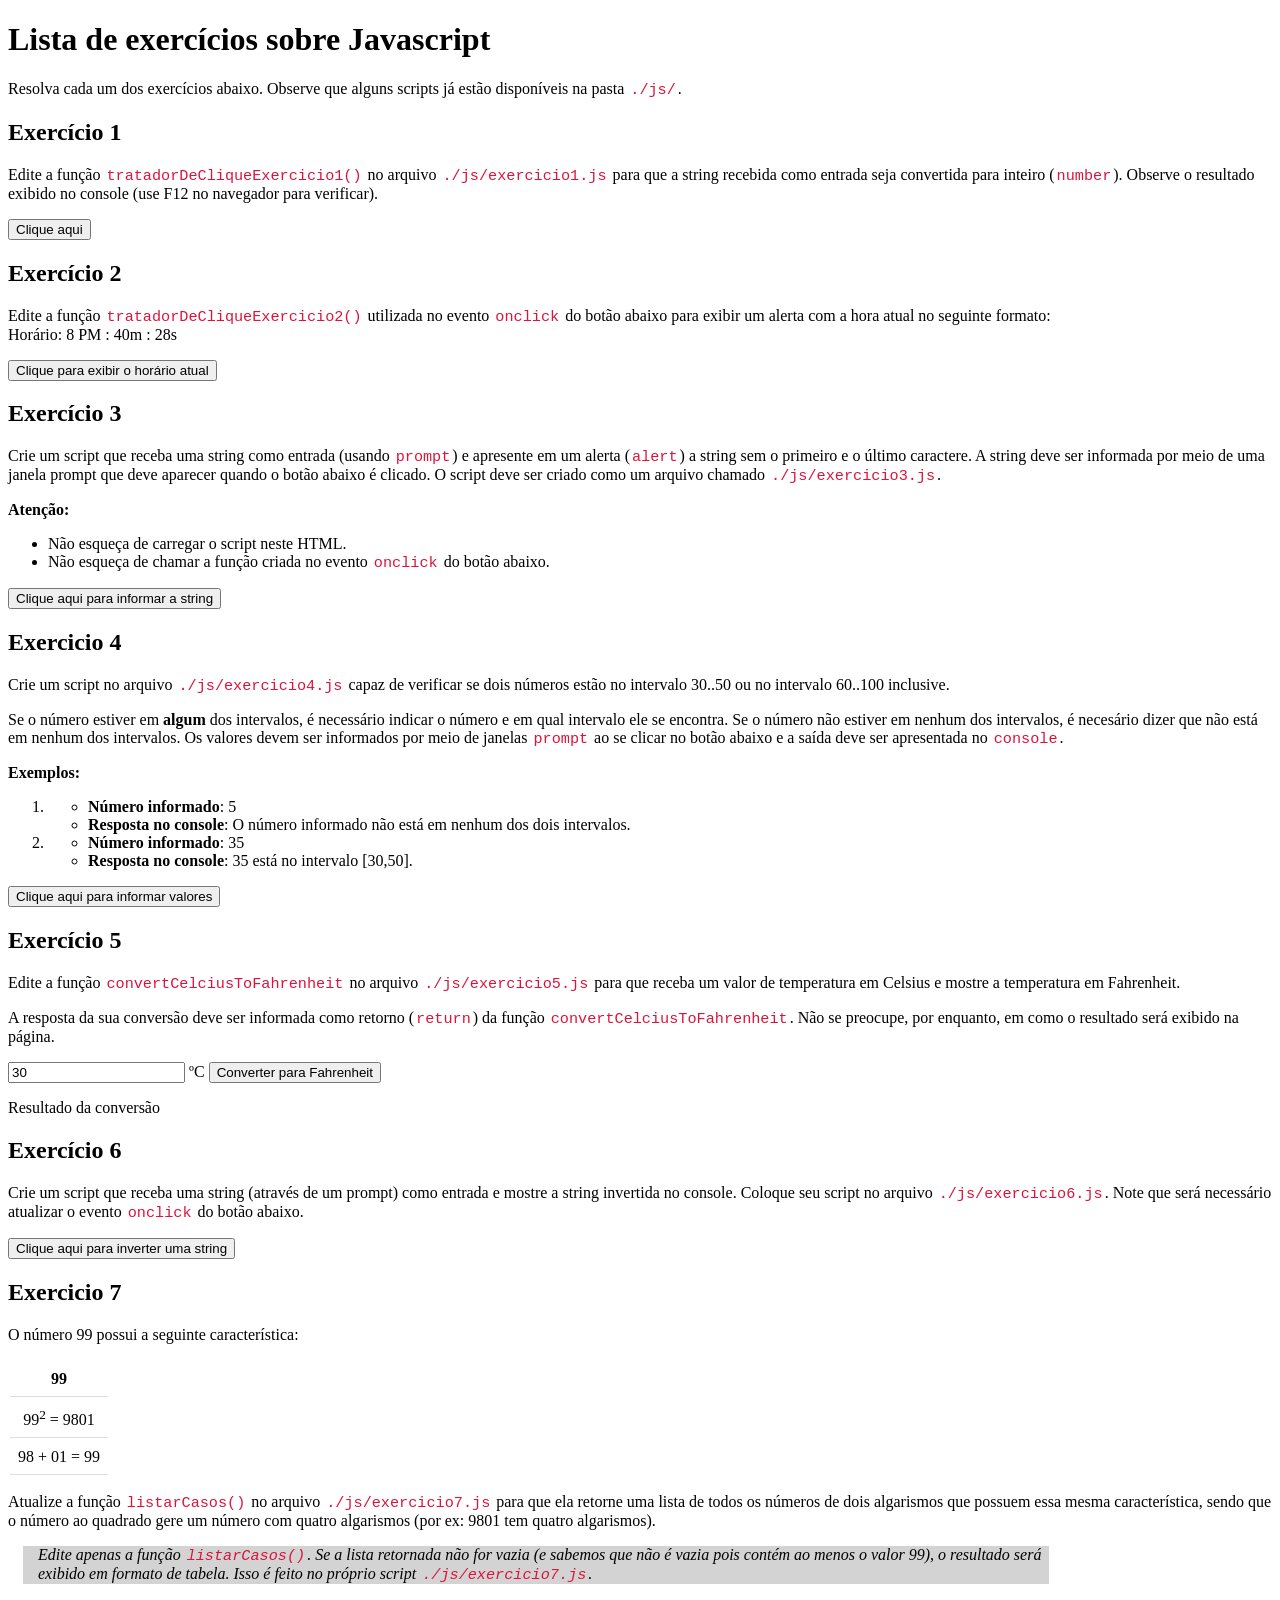
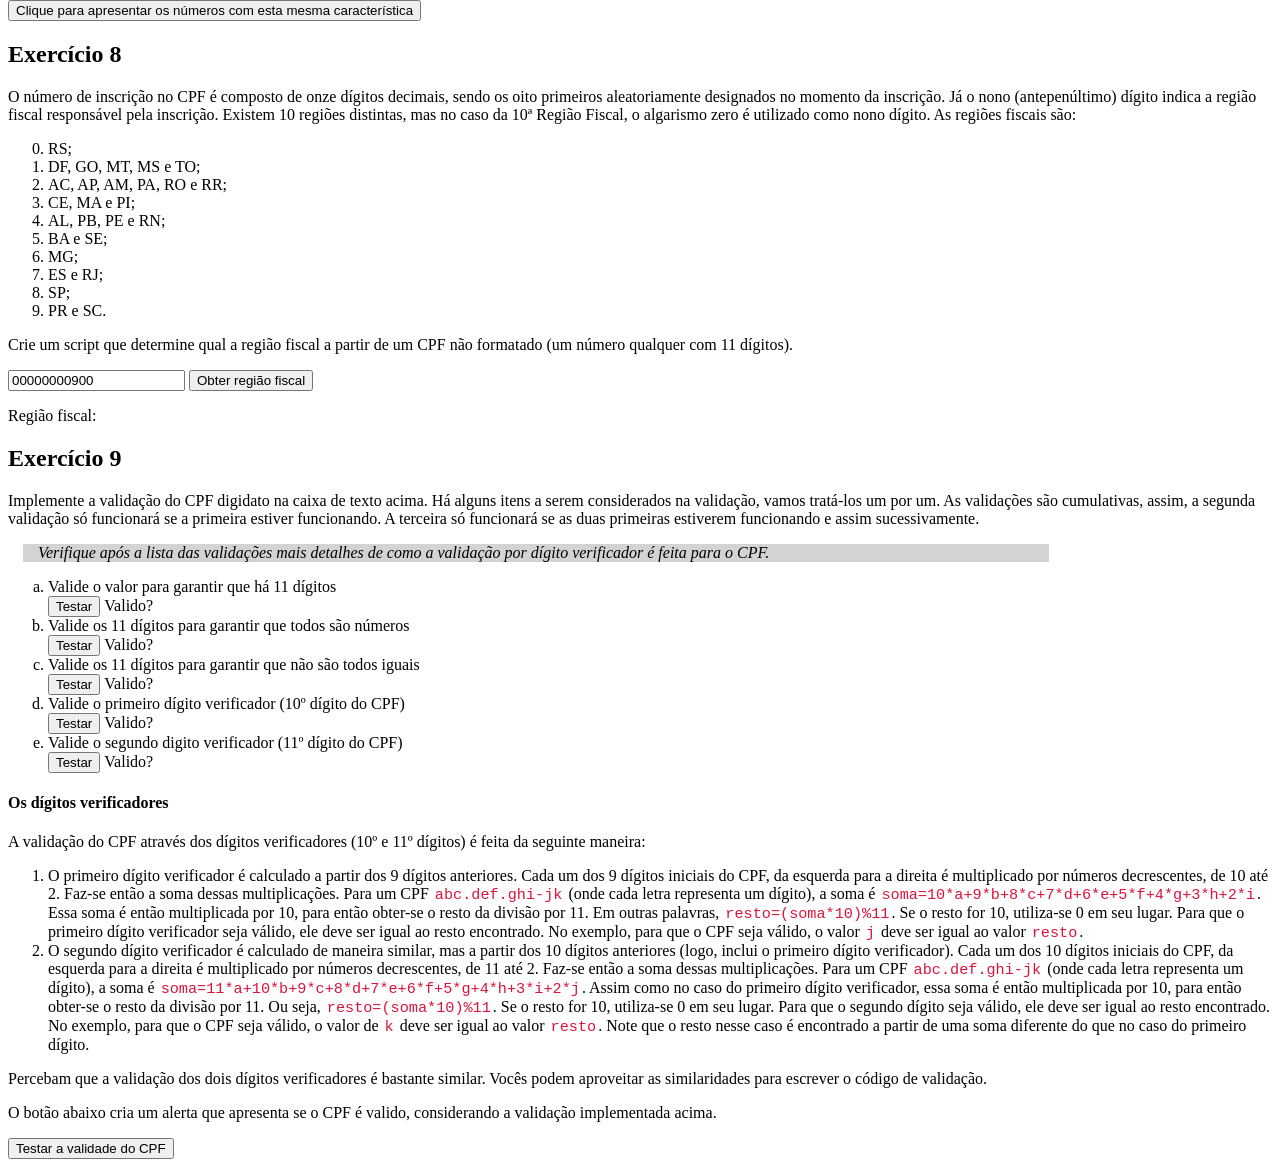
<file: index.html>
<!DOCTYPE html>
<html lang="pt-br">
<head>
    <meta charset="UTF-8">
    <meta http-equiv="X-UA-Compatible" content="IE=edge">
    <meta name="viewport" content="width=device-width, initial-scale=1.0">
    <title>Exercícios JavaScript Parte 1</title>
    <link rel="stylesheet" type="text/css" href="css/styles.css">

    <script src="./js/exercicio1.js"></script>
    <script src="./js/exercicio2.js"></script>
    <script src="./js/exercicio3.js"></script>

    <script src="./js/exercicio4.js"></script>
    <script src="./js/exercicio5.js"></script>
    <script src="./js/exercicio6.js"></script>
    <script src="./js/exercicio7.js" defer></script>
    <script src="./js/exercicio8.js" defer></script>
    <script src="./js/exercicio9.js"></script>
</head>
<body>

    <h1>Lista de exercícios sobre Javascript</h1>

    <p>
        Resolva cada um dos exercícios abaixo. Observe que alguns scripts já estão disponíveis na pasta <code>./js/</code>.
    </p>

    <h2>Exercício 1</h2>
    <p>
        Edite a função <code>tratadorDeCliqueExercicio1()</code> no arquivo <code>./js/exercicio1.js</code> para que a string recebida como entrada seja convertida para inteiro (<code>number</code>). Observe o resultado exibido no console (use F12 no navegador para verificar).
    </p>
    <p>
        <input type="button" onclick="tratadorDeCliqueExercicio1()" 
        value="Clique aqui">
    </p>

    <h2>Exercício 2</h2>

    <p>
        Edite a função <code>tratadorDeCliqueExercicio2()</code> utilizada no evento <code>onclick</code> do botão abaixo para exibir um alerta com a hora atual no seguinte formato: <br>
        Horário: 8 PM : 40m : 28s
    </p>
    <p>
        <input type="button" onclick="tratadorDeCliqueExercicio2()" 
        value="Clique para exibir o horário atual">
    </p>

    <h2>Exercício 3</h2>
    <p>
       Crie um script que receba uma string como entrada (usando <code>prompt</code>) e apresente em um alerta (<code>alert</code>) a string sem o primeiro e o último caractere. A string deve ser informada por meio de uma janela prompt que deve aparecer quando o botão abaixo é clicado. O script deve ser criado como um arquivo chamado <code>./js/exercicio3.js</code>. 
    </p>
    <p>
        <strong>Atenção:</strong> 
        <ul>
            <li>Não esqueça de carregar o script neste HTML.</li>
            <li>Não esqueça de chamar a função criada no evento <code>onclick</code> do botão abaixo.</li>
        </ul>
        
    </p>
    <p>
        <input type="button" value="Clique aqui para informar a string" onclick="tratadorDeCliqueExercicio3()">
    </p>

    <h2>Exercicio 4</h2>
    

    <p>
        Crie um script no arquivo <code>./js/exercicio4.js</code> capaz de verificar se dois números estão no intervalo 30..50 ou no intervalo 60..100 inclusive. 
    </p>
    <p>
        Se o número estiver em <strong>algum</strong> dos intervalos, é necessário indicar o número e em qual intervalo ele se encontra. 
        Se o número não estiver em nenhum dos intervalos, é necesário dizer que não está em nenhum dos intervalos. 
        Os valores devem ser informados por meio de janelas <code>prompt</code> ao se clicar no botão abaixo e a saída deve ser apresentada no <code>console</code>.
    </p>
    <p> 
        <strong>Exemplos:</strong>
        <ol>
            <li>
                <ul>
                    <li><b>Número informado</b>: 5</li>
                    <li><b>Resposta no console</b>: O número informado não está em nenhum dos dois intervalos.</li>
                </ul>
            </li>
            <li>
                <ul>
                    <li><b>Número informado</b>: 35</li>
                    <li><b>Resposta no console</b>: 35 está no intervalo [30,50].</li>
                </ul>
            </li>
        </ol>
    </p>
    <p>
        <input type="button" value="Clique aqui para informar valores" onclick="tratadorDeCliqueExercicio4()">
    </p>

    <h2>Exercício 5</h2>
    <p>
        Edite a função <code>convertCelciusToFahrenheit</code> no arquivo <code>./js/exercicio5.js</code> para que receba um valor de temperatura em Celsius e mostre a
        temperatura em Fahrenheit.
    </p>
    <p>A resposta da sua conversão deve ser informada como retorno (<code>return</code>) da função <code>convertCelciusToFahrenheit</code>. Não se preocupe, por enquanto, em como o resultado será exibido na página.</p>
    <input type="text" value="30" id="celciusText"> ºC
    <input type="button" value="Converter para Fahrenheit" id="converter" onClick="conversaoCtoF()"> 
    <p id="resultFahrenheit"> Resultado da conversão </p>

    
    
    <h2>Exercício 6</h2>

    <p>
        Crie um script que receba uma string (através de um prompt) como entrada e mostre a string invertida no console. Coloque seu script no arquivo <code>./js/exercicio6.js</code>. Note que será necessário atualizar o evento <code>onclick</code> do botão abaixo.
    </p>
    <p>
        <input type="button" value="Clique aqui para inverter uma string" onclick="tratadorDeCliqueExercicio6()">
    </p>
    
    <h2>Exercicio 7</h2>

    <p>
        O número 99 possui a seguinte característica:
    </p>

    <table>
        <tr><th>99</th></tr>
        <tr><td>99<sup>2</sup> = 9801</td></tr>
        <tr><td>98 + 01 = 99</td></tr>
    </table>



<p>
    Atualize a função <code>listarCasos()</code> no arquivo <code>./js/exercicio7.js</code> para que ela retorne uma lista 
    de todos os números de dois algarismos que possuem essa mesma característica, sendo que o número ao quadrado gere um número com quatro algarismos (por ex: 9801 tem quatro algarismos). 
    <aside>
        Edite apenas a função <code>listarCasos()</code>. Se a lista retornada não for vazia (e sabemos que não é vazia pois contém ao menos o valor 99), o resultado será exibido em formato de tabela. Isso é feito no próprio script <code>./js/exercicio7.js</code>.
    </aside>
</p>
<p>
    <input type="button" onclick="tratadorDeCliqueExercicio7()" 
    value="Clique para apresentar os números com esta mesma característica">
</p>

<div id="areaParaResultados"></div>

<h2>Exercício 8</h2>


<p>
    O número de inscrição no CPF é composto de onze dígitos decimais, sendo os oito
    primeiros aleatoriamente designados no momento da inscrição. Já o nono
    (antepenúltimo) dígito indica a região fiscal responsável pela inscrição. Existem 10
    regiões distintas, mas no caso da 10ª Região Fiscal, o algarismo zero é utilizado como
    nono dígito. As regiões fiscais são:
</p>
<ol>
    <li value="0">RS;</li>
    <li>DF, GO, MT, MS e TO;</li>
    <li>AC, AP, AM, PA, RO e RR;</li>
    <li>CE, MA e PI;</li>
    <li>AL, PB, PE e RN;</li>
    <li>BA e SE;</li>
    <li>MG;</li>
    <li>ES e RJ;</li>
    <li>SP;</li>
    <li>PR e SC.</li>
</ol>

<p>Crie um script que determine qual a região fiscal a partir de um CPF não formatado (um número qualquer com 11 dígitos).</p>
<input type="text" value="00000000900" id="textCPF">
<input type="button" value="Obter região fiscal" onClick="tratadorDeCliqueExercicio8()"> 
<p id="regiaoFiscal"> Região fiscal: </p>

<h2>Exercício 9</h2>

<p>
    Implemente a validação do CPF digidato na caixa de texto acima. Há alguns itens a serem considerados na validação, vamos tratá-los um por um. As validações são cumulativas, assim, a segunda validação só funcionará se a primeira estiver funcionando. A terceira só funcionará se as duas primeiras estiverem funcionando e assim sucessivamente. 
</p>
    

<aside>
    Verifique após a lista das validações mais detalhes de como a validação por dígito verificador é feita para o CPF.
</aside>

<ol type="a">
    <li>Valide o valor para garantir que há 11 dígitos <br> 
        <input type="button" value="Testar" name="onzeDigitos" onclick="tratadorDeCliqueExercicio9(this.name)">
        <div id="onzeDigitos" class="divValidadeNaoTestada">Valido?</div>
    </li>
    <li>Valide os 11 dígitos para garantir que todos são números <br> 
        <input type="button" value="Testar" name="onzeSaoNumeros" onclick="tratadorDeCliqueExercicio9(this.name)">
        <div id="onzeSaoNumeros" class="divValidadeNaoTestada">Valido?</div>
    </li>
    <li>Valide os 11 dígitos para garantir que não são todos iguais <br> 
        <input type="button" value="Testar" name="naoSaoTodosIguais" onclick="tratadorDeCliqueExercicio9(this.name)">
        <div id="naoSaoTodosIguais" class="divValidadeNaoTestada">Valido?</div>
    </li>
    <li>Valide o primeiro dígito verificador (10º dígito do CPF) <br> 
        <input type="button" value="Testar" name="verificador10" onclick="tratadorDeCliqueExercicio9(this.name)">
        <div id="verificador10" class="divValidadeNaoTestada">Valido?</div>
    </li>
    <li>Valide o segundo digito verificador (11º dígito do CPF) <br> 
        <input type="button" value="Testar" name="verificador11" onclick="tratadorDeCliqueExercicio9(this.name)">
        <div id="verificador11" class="divValidadeNaoTestada">Valido?</div>
    </li>
</ol>

<h4>Os dígitos verificadores</h4>

<p>A validação do CPF através dos dígitos verificadores (10º e 11º dígitos) é feita da seguinte maneira:</p>

<ol>
    <li>O primeiro dígito verificador é calculado a partir dos 9 dígitos anteriores. 
        Cada um dos 9 dígitos iniciais do CPF, da esquerda para a direita é multiplicado por números
        decrescentes, de 10 até 2. 
        Faz-se então a soma dessas multiplicações. 
        Para um CPF <code>abc.def.ghi-jk</code> (onde cada letra representa um dígito), a soma é <code>soma=10*a+9*b+8*c+7*d+6*e+5*f+4*g+3*h+2*i</code>. Essa soma é então multiplicada por 10, para então obter-se o resto da divisão por 11. 
        Em outras palavras, <code>resto=(soma*10)%11</code>. 
        Se o resto for 10, utiliza-se 0 em seu lugar. 
        Para que o primeiro dígito verificador seja válido, ele deve ser igual ao resto encontrado. 
        No exemplo, para que o CPF seja válido, o valor <code>j</code> deve ser igual ao valor <code>resto</code>.</li>
    <li>O segundo dígito verificador é calculado de maneira similar, mas a partir dos 10 dígitos anteriores (logo, inclui o primeiro dígito verificador). 
        Cada um dos 10 dígitos iniciais do CPF, da esquerda para a direita é multiplicado por números
        decrescentes, de 11 até 2. 
        Faz-se então a soma dessas multiplicações. 
        Para um CPF <code>abc.def.ghi-jk</code> (onde cada letra representa um dígito), a soma é <code>soma=11*a+10*b+9*c+8*d+7*e+6*f+5*g+4*h+3*i+2*j</code>. 
        Assim como no caso do primeiro dígito verificador, essa soma é então multiplicada por 10, para então obter-se o resto da divisão por 11. 
        Ou seja, <code>resto=(soma*10)%11</code>. 
        Se o resto for 10, utiliza-se 0 em seu lugar. 
        Para que o segundo dígito seja válido, ele deve ser igual ao resto encontrado. 
        No exemplo, para que o CPF seja válido, o valor de <code>k</code> deve ser igual ao valor <code>resto</code>. 
        Note que o resto nesse caso é encontrado a partir de uma soma diferente do que no caso do primeiro dígito.</li>
</ol>

<p>Percebam que a validação dos dois dígitos verificadores é bastante similar. Vocês podem aproveitar as similaridades para escrever o código de validação.</p>

<p>O botão abaixo cria um alerta que apresenta se o CPF é valido, considerando a validação implementada acima.</p>
<p>
    <input type="button" value="Testar a validade do CPF" name="validade" onclick="tratadorDeCliqueExercicio9(this.name)">
</p>

</body>
</html>
</file>
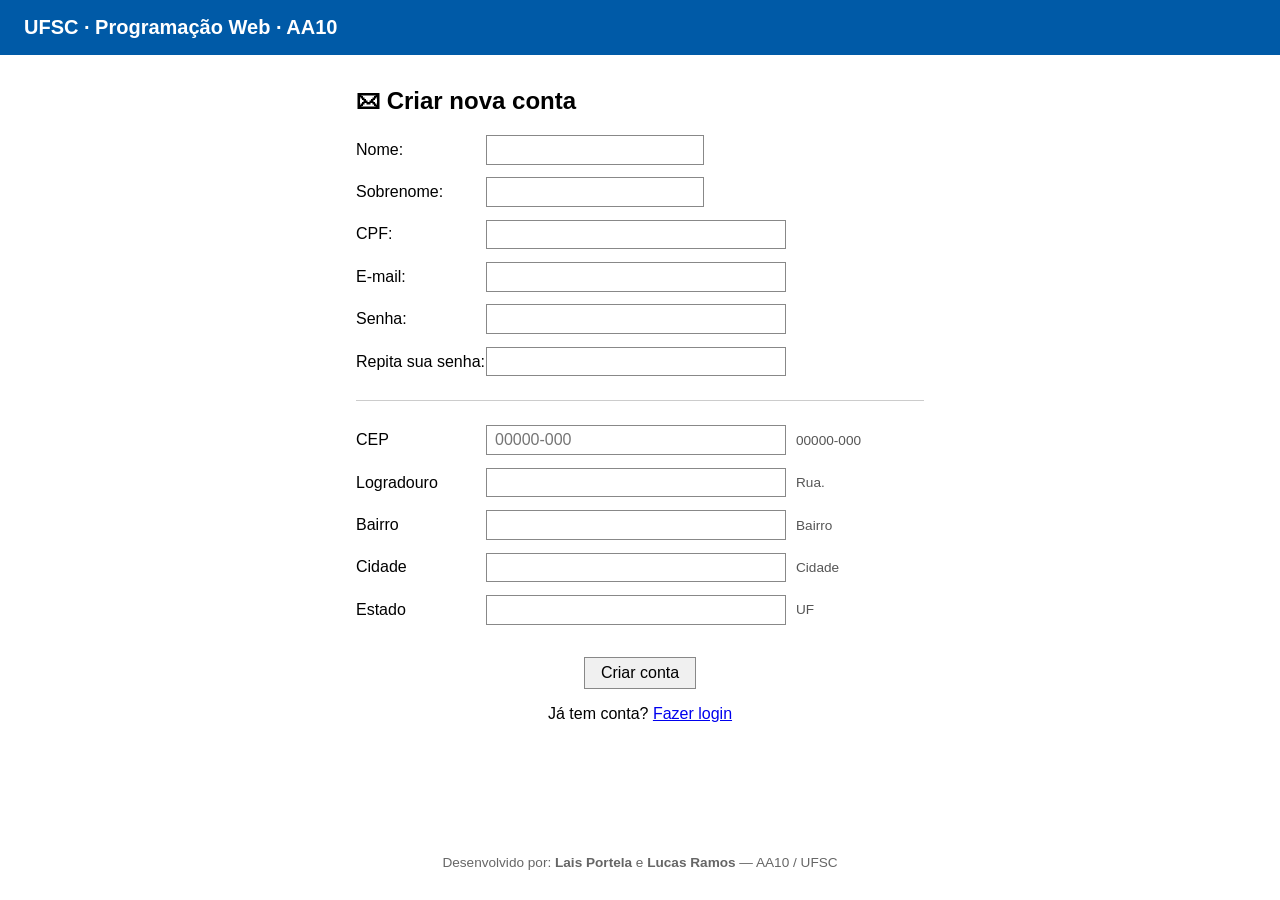
<file: AA10/index.html>
<!DOCTYPE html>
<html lang="pt-BR">
<head>
    <meta charset="UTF-8">
    <meta name="viewport" content="width=device-width, initial-scale=1.0">
    <meta name="author" content="Lais Portela e Lucas Ramos">
    <title>AA10 — Cadastro e Localidades</title>
    <link rel="stylesheet" href="css/style.css">
</head>
<body>
    <header>
        <h1>UFSC · Programação Web · AA10</h1>
    </header>

    <main>
        <section id="secao-cadastro" hidden>
            <h2>🖂 Criar nova conta</h2>
            <form id="form-cadastro" novalidate>
                
                <div class="campo-grupo">
                    <label for="nome">Nome:</label>
                    <div class="input-wrapper">
                        <input type="text" id="nome" name="nome" required>
                        <span class="icon-check" id="check-nome">✔️</span>
                    </div>
                </div>

                <div class="campo-grupo">
                    <label for="sobrenome">Sobrenome:</label>
                    <div class="input-wrapper">
                        <input type="text" id="sobrenome" name="sobrenome" required>
                        <span class="icon-check" id="check-sobrenome">✔️</span>
                    </div>
                </div>

                <div class="campo-grupo">
                    <label for="cpf">CPF:</label>
                    <input type="text" id="cpf" name="cpf" required>
                    <span id="msg-cpf" class="msg-erro-inline"></span>
                </div>

                <div class="campo-grupo">
                    <label for="email">E-mail:</label>
                    <input type="email" id="email" name="email" required>
                </div>

                <div class="campo-grupo">
                    <label for="senha">Senha:</label>
                    <input type="password" id="senha" name="senha" minlength="6" required>
                </div>

                <div class="campo-grupo">
                    <label for="repita-senha">Repita sua senha:</label>
                    <input type="password" id="repita-senha" name="repita-senha" minlength="6" required>
                    <span id="msg-senha" class="msg-erro-inline"></span>
                </div>

                <hr class="divisor">

                <div class="campo-grupo">
                    <label for="cep">CEP</label>
                    <div class="input-duplo">
                        <input type="text" id="cep" name="cep" maxlength="9" placeholder="00000-000" required inputmode="numeric">
                        <span class="help-text">00000-000</span>
                    </div>
                    <span id="msg-cep" class="msg-erro-inline"></span>
                </div>

                <div class="campo-grupo">
                    <label for="logradouro">Logradouro</label>
                    <div class="input-duplo">
                        <input type="text" id="logradouro" name="logradouro">
                        <span class="help-text">Rua.</span>
                    </div>
                </div>

                <div class="campo-grupo">
                    <label for="bairro">Bairro</label>
                    <div class="input-duplo">
                        <input type="text" id="bairro" name="bairro">
                        <span class="help-text">Bairro</span>
                    </div>
                </div>

                <div class="campo-grupo">
                    <label for="cidade">Cidade</label>
                    <div class="input-duplo">
                        <input type="text" id="cidade" name="cidade">
                        <span class="help-text">Cidade</span>
                    </div>
                </div>

                <div class="campo-grupo">
                    <label for="estado">Estado</label>
                    <div class="input-duplo">
                        <input type="text" id="estado" name="estado" maxlength="2">
                        <span class="help-text">UF</span>
                    </div>
                </div>

                <div class="form-actions">
                    <button type="submit" id="btn-cadastrar">Criar conta</button>
                </div>
                <p id="msg-cadastro" class="msg-erro"></p>
                <p style="text-align: center; margin-top: 1rem;">Já tem conta? <a href="login.html">Fazer login</a></p>
            </form>
        </section>

        <section id="secao-localidades" hidden>
            <h2>Consulta de Localidades (IBGE)</h2>
            <p id="boas-vindas"></p>

            <div class="campo-grupo">
                <label>UF</label>
                <select id="select-uf">
                    <option value="">Carregando UFs...</option>
                </select>
            </div>

            <div class="campo-grupo">
                <label>Município</label>
                <select id="select-municipio" disabled>
                    <option value="">Selecione uma UF primeiro</option>
                </select>
            </div>

            <div class="form-actions">
                <button type="button" id="btn-logout">Sair</button>
            </div>
        </section>

        <p id="msg-loading">Verificando sessão...</p>
    </main>

    <footer>
        <p>Desenvolvido por: <strong>Lais Portela</strong> e <strong>Lucas Ramos</strong> — AA10 / UFSC</p>
    </footer>

    <script src="js/cadastro.js"></script>
    <script src="js/login-helper.js"></script>
    <script src="js/localidades.js"></script>
</body>
</html>
</file>
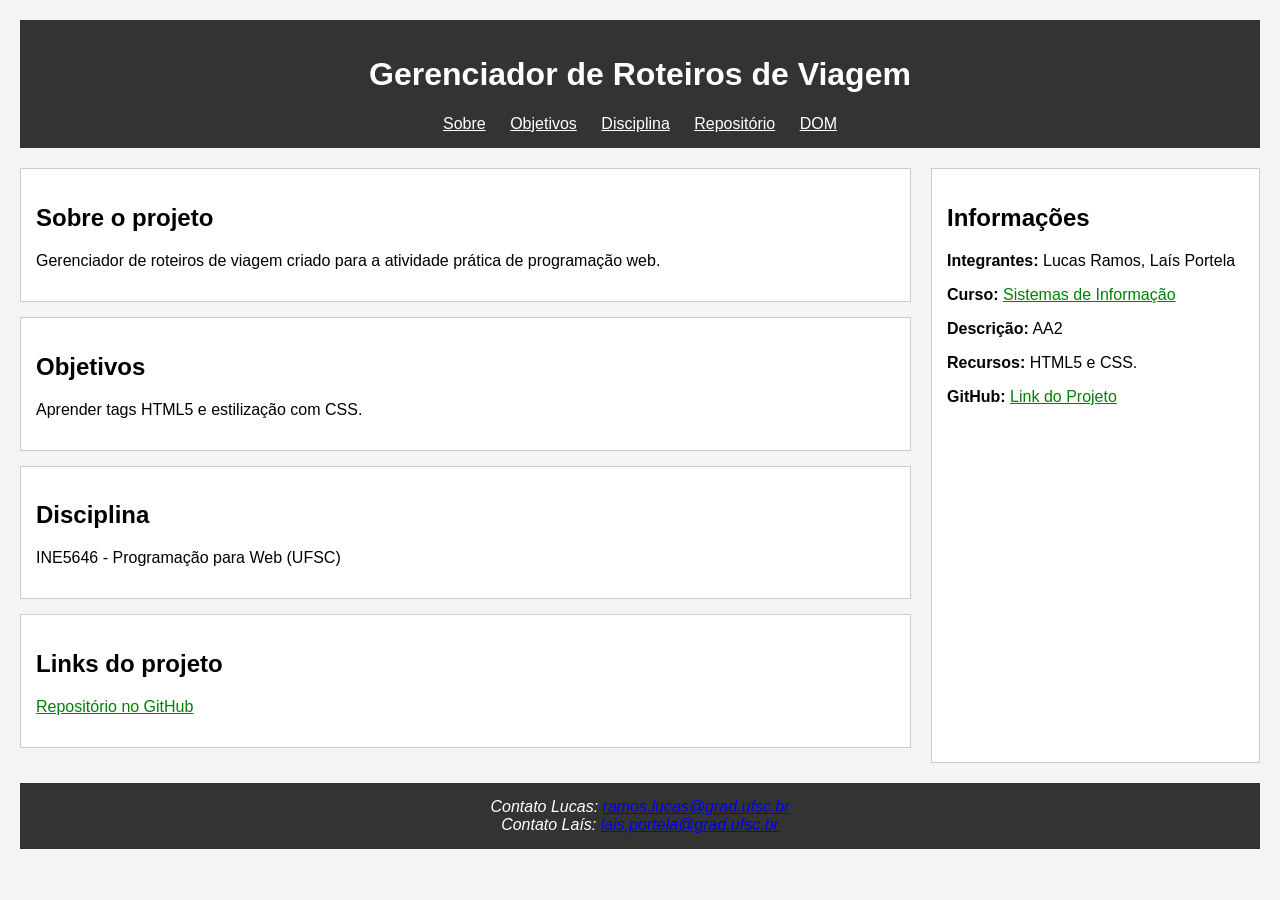
<file: aa2/index.html>
<!DOCTYPE html>
<html lang="pt-BR">
<head>
    <meta charset="UTF-8">
    <title>Gerenciador de Roteiros de Viagem</title>
    <link rel="icon" href="favicon.ico">
    <link rel="stylesheet" href="css/style.css">
</head>
<body>

    <header>
        <h1>Gerenciador de Roteiros de Viagem</h1>
        <nav>
            <a href="#sobre">Sobre</a>
            <a href="#objetivos">Objetivos</a>
            <a href="#disciplina">Disciplina</a>
            <a href="#repositorio">Repositório</a>
            <a href="DOM.html">DOM</a>
        </nav>
    </header>

    <div class="container">
        
        <main>
            <section id="sobre">
                <h2>Sobre o projeto</h2>
                <p>Gerenciador de roteiros de viagem criado para a atividade prática de programação web.</p>
            </section>

            <section id="objetivos">
                <h2>Objetivos</h2>
                <p>Aprender tags HTML5 e estilização com CSS.</p>
            </section>

            <section id="disciplina">
                <h2>Disciplina</h2>
                <p>INE5646 - Programação para Web (UFSC)</p>
            </section>

            <section id="repositorio">
                <h2>Links do projeto</h2>
                <p><a href="https://github.com/ramoslucas-lr/aa-ine5646" target="_blank">Repositório no GitHub</a></p>
            </section>
        </main>

        <aside>
            <h2>Informações</h2>
            
            <p><strong>Integrantes:</strong> Lucas Ramos, Laís Portela</p>
            
            <p><strong>Curso:</strong> <a href="https://sin.ufsc.br/" target="_blank">Sistemas de Informação</a></p>
            
            <p><strong>Descrição:</strong> AA2</p>
            
            <p><strong>Recursos:</strong> HTML5 e CSS.</p>
            
            <p><strong>GitHub:</strong> <a href="https://github.com/ramoslucas-lr/aa-ine5646" target="_blank">Link do Projeto</a></p>
        </aside>

    </div>

    <footer>
        <address>
            Contato Lucas: <a href="mailto:ramos.lucas@grad.ufsc.br">ramos.lucas@grad.ufsc.br</a>
            <br>
            Contato Laís: <a href="mailto:lais.portela@grad.ufsc.br">lais.portela@grad.ufsc.br</a>
        </address>
    </footer>

</body>
</html>
</file>
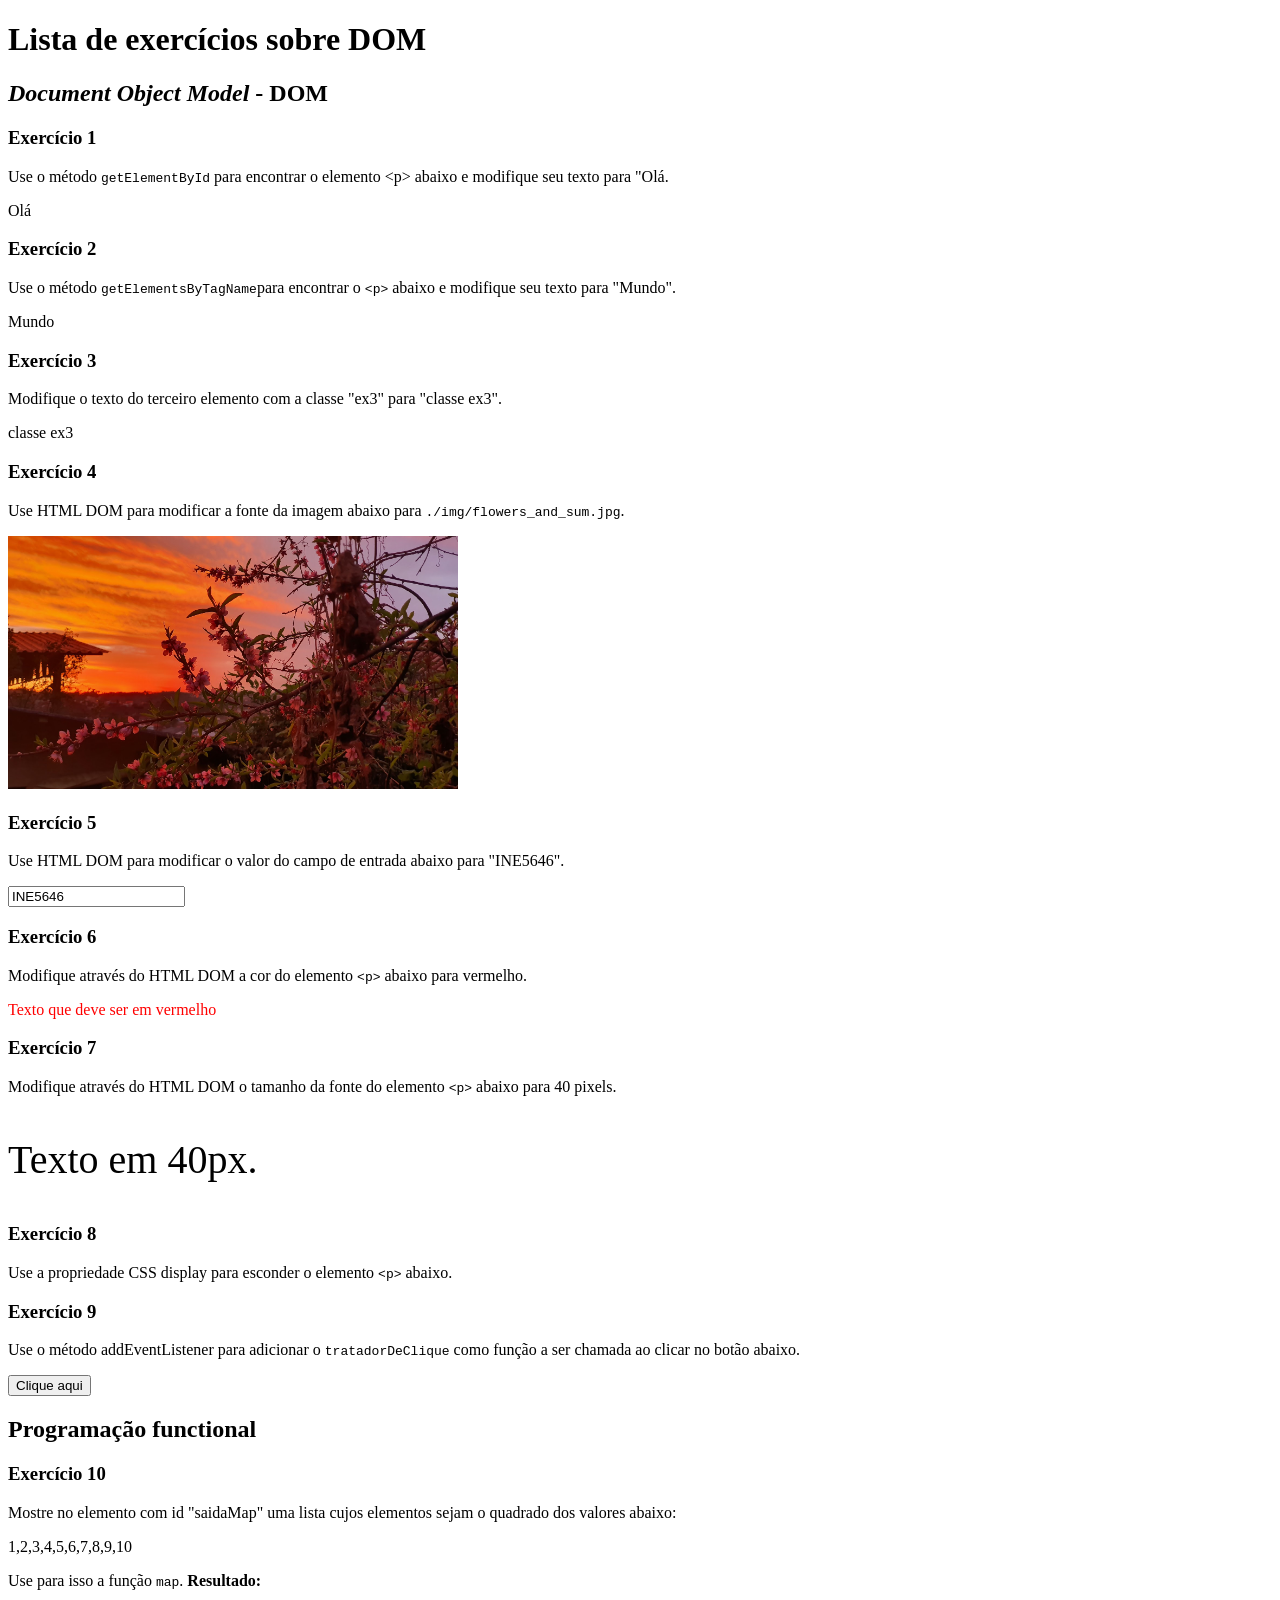
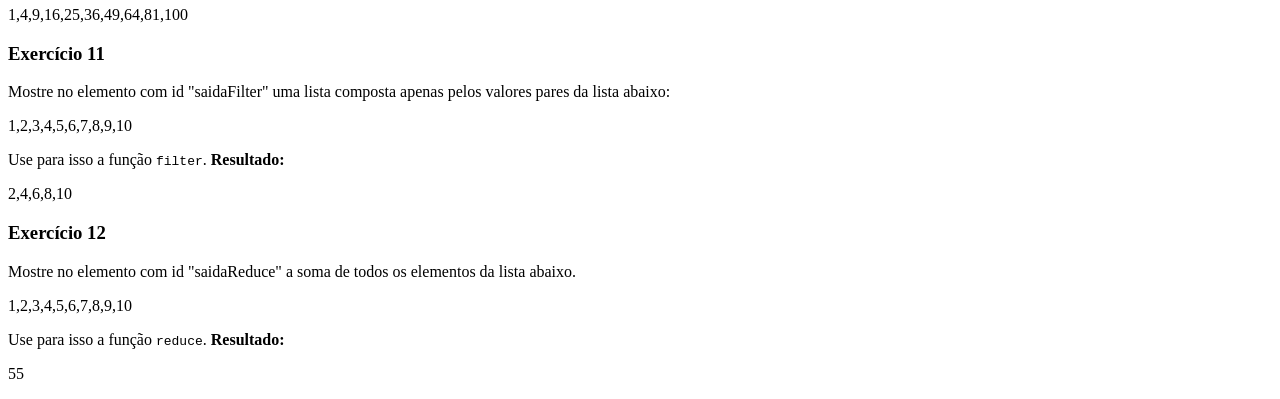
<file: aa5/index.html>
<!DOCTYPE html>
<html lang="en">
<head>
    <meta charset="UTF-8">
    <meta http-equiv="X-UA-Compatible" content="IE=edge">
    <meta name="viewport" content="width=device-width, initial-scale=1.0">
    <title>Document</title>
</head>
<body>
    <h1>Lista de exercícios sobre DOM</h1>

        <h2><i>Document Object Model</i> - DOM</h2>

            <h3>Exercício 1</h3>
                <p>Use o método <code>getElementById</code> para encontrar o elemento &lt;p&gt; abaixo e modifique seu texto para "Olá. </p>
                <p id="pEx1">Texto</p>

                <script>
                //adicione aqui o script para resolução do Exercício 1
                document.getElementById("pEx1").innerHTML = "Olá";
                </script>

            <h3>Exercício 2</h3>

                <p>Use o método <code>getElementsByTagName</code>para encontrar o <code>&lt;p&gt;</code> abaixo e modifique seu texto para "Mundo".</p>
                <p class="ex3">Texto</p>
                
                <script>
                    document.getElementsByTagName("p")[3].innerHTML = "Mundo";
                //adicione aqui o script para resolução do Exercício 2
                </script>
            

            <h3>Exercício 3</h3>
                <p class="ex3">Modifique o texto do terceiro elemento com a classe "ex3" para "classe ex3".</p>
                <p class="ex3">Texto ex3</p>

                <script>
                //adicione aqui o script para resolução do Exercício 3
                document.getElementsByClassName("ex3")[2].innerHTML = "classe ex3";
                </script>


            <h3>Exercício 4</h3>
                <p>Use HTML DOM para modificar a fonte da imagem abaixo para <code>./img/flowers_and_sum.jpg</code>.</p>

                <img id="image" src="./img/flower.jpg" width="450">

                <script>
                //adicione aqui o script para resolução do Exercício 4
                document.getElementById("image").src = "./img/flowers_and_sum.jpg";
                </script>

            
            <h3>Exercício 5</h3>
            
                <p>Use HTML DOM para modificar o valor do campo de entrada abaixo para "INE5646".</p>

                <input type="text" id="myText" value="Oi">

                <script>
                //adicione aqui o script para resolução do Exercício 5
                document.getElementById("myText").value = "INE5646";
                </script>


            <h3>Exercício 6</h3>

                Modifique através do HTML DOM a cor do elemento <code>&lt;p&gt;</code> abaixo para vermelho.


                <p id="demo">Texto que deve ser em vermelho</p>
                
                <script>
                //adicione aqui o script para resolução do Exercício 6
                document.getElementById("demo").style.color = "red";
                </script>


            <h3>Exercício 7</h3>
                Modifique através do HTML DOM o tamanho da fonte do elemento <code>&lt;p&gt;</code> abaixo para 40 pixels.


                <p id="demo40">Texto em 40px.</p>

                <script>
                //adicione aqui o script para resolução do Exercício 7
                document.getElementById("demo40").style.fontSize = "40px";
                </script>

            <h3>Exercício 8</h3>

                <p>Use a propriedade CSS display para esconder o elemento <code>&lt;p&gt;</code> abaixo.</p>

                <p id="demo8">Me esconda!</p>

                <script>
                //adicione aqui o script para resolução do Exercício 8
                document.getElementById("demo8").style.display = "none";
                </script>

            <h3>Exercício 9</h3>
                
                <p>Use o método addEventListener para adicionar o <code>tratadorDeClique</code> como função a ser chamada ao clicar no botão abaixo. </p>

                <button id="botao1">Clique aqui</button>

                <script>
                    //adicione aqui o script para resolução do Exercício 9
                    function tratadorDeClique() {
                        alert("Botão clicado!");
                    }
                    document.getElementById("botao1").addEventListener("click", tratadorDeClique);
                </script>


        <h2>Programação functional</h2>

            <h3>Exercício 10</h3>

                Mostre no elemento com id "saidaMap" uma lista cujos elementos sejam o quadrado dos valores abaixo:

                <p>1,2,3,4,5,6,7,8,9,10</p>

                <p>Use para isso a função <code>map</code>. <strong>Resultado: </strong></p>

                <p id="saidaMap">Resultado do map aqui!</p>

                <script>
                    //adicione aqui o script para resolução do Exercício 10
                    const listaEx10 = [1, 2, 3, 4, 5, 6, 7, 8, 9, 10];
                    const quadrados = listaEx10.map(x => x * x);
                    document.getElementById("saidaMap").innerHTML = quadrados;
                </script>

            <h3>Exercício 11</h3>

                Mostre no elemento com id "saidaFilter" uma lista composta apenas pelos valores pares da lista abaixo: 
                <p>1,2,3,4,5,6,7,8,9,10</p>

                <p>Use para isso a função <code>filter</code>. <strong>Resultado: </strong></p>

                <p id="saidaFilter">Resultado do filter aqui!</p>

                
                <script>
                    //adicione aqui o script para resolução do Exercício 11
                    const listaEx11 = [1, 2, 3, 4, 5, 6, 7, 8, 9, 10];
                    const pares = listaEx11.filter(x => x % 2 === 0);
                    document.getElementById("saidaFilter").innerHTML = pares;
                </script>

            <h3>Exercício 12</h3>

                <p>Mostre no elemento com id "saidaReduce" a soma de todos os elementos da lista abaixo.</p>

                <p>1,2,3,4,5,6,7,8,9,10</p>
                
                <p>Use para isso a função <code>reduce</code>. <strong>Resultado: </strong></p>

                <p id="saidaReduce">Resultado do reduce aqui!</p>

                <script>
                    //adicione aqui o script para resolução do Exercício 12 
                    const listaEx12 = [1, 2, 3, 4, 5, 6, 7, 8, 9, 10];
                    const soma = listaEx12.reduce((acc, cur) => acc + cur, 0);
                    document.getElementById("saidaReduce").innerHTML = soma;
                </script>

</body>
</html>
</file>
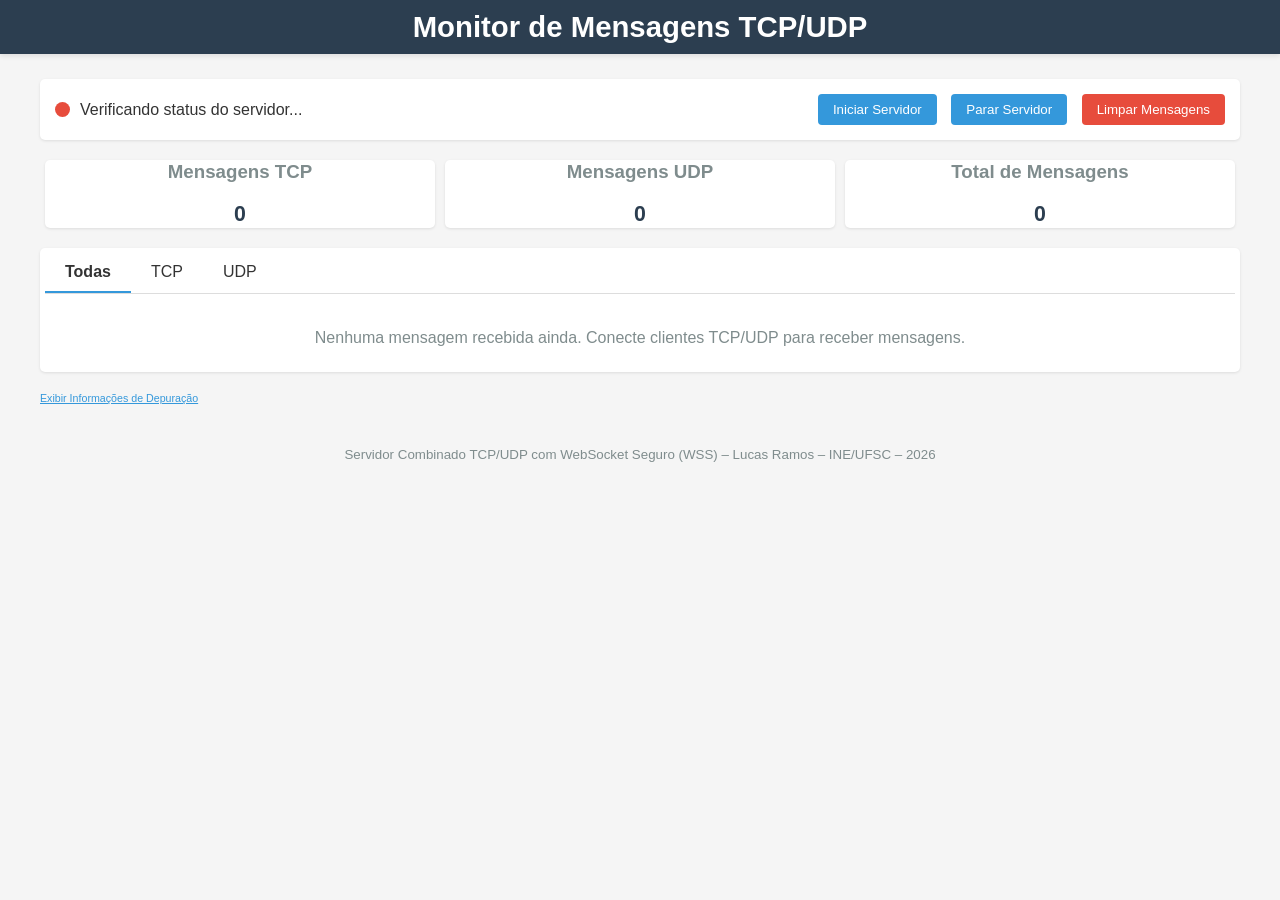
<file: AA9/index.html>
<!DOCTYPE html>
<html lang="pt-BR">

<head>
    <!-- Metadata -->
    <meta charset="utf-8">
    <meta name="robots" content="noindex,nofollow">
    <meta name="mobile-web-app-capable" content="yes">
    <meta name="mobile-web-app-status-bar-style" content="black-translucent">
    <meta name="viewport" content="width=device-width, initial-scale=1.0">
    <meta name="description" content="Monitor de Mensagens TCP/UDP (HTTPS + WebSocket Secure)">
    <meta name="author" content="Lucas Ramos">

    <!-- CSS (caminho relativo: funciona na raiz e em subdiretório /AA/AAx/) -->
    <link rel="stylesheet" href="css/wss.css">

    <link rel="icon" type="image/x-icon" href="favicon.ico">

    <!-- Title -->
    <title>Monitor de Mensagens TCP/UDP</title>
</head>

<body>
    <header>
        <div class="container">
            <h1>Monitor de Mensagens TCP/UDP</h1>
        </div>
    </header>

    <div class="container">
        <div class="server-status">
            <div class="status-indicator">
                <span class="status-dot status-offline" id="statusDot"></span>
                <span id="statusText">Verificando status do servidor...</span>
            </div>
            <div class="server-controls">
                <button id="startServer">Iniciar Servidor</button>
                <button id="stopServer">Parar Servidor</button>
                <button id="clearMessages">Limpar Mensagens</button>
            </div>
        </div>

        <!-- Contador de inatividade (mostrado quando o servidor está online) -->
        <div class="inactivity-timer" id="inactivityTimer" style="display:none;">
            <span class="inactivity-icon">&#9201;</span>
            <span class="inactivity-text">Encerramento automático por inatividade em</span>
            <span class="inactivity-value" id="inactivityValue">--:--</span>
        </div>

        <div class="connection-stats">
            <div class="stat-card">
                <h3>Mensagens TCP</h3>
                <div class="count" id="tcpCount">0</div>
            </div>
            <div class="stat-card">
                <h3>Mensagens UDP</h3>
                <div class="count" id="udpCount">0</div>
            </div>
            <div class="stat-card">
                <h3>Total de Mensagens</h3>
                <div class="count" id="totalCount">0</div>
            </div>
        </div>

        <div class="messages-container">
            <div class="message-tabs">
                <div class="tab active" data-filter="all">Todas</div>
                <div class="tab" data-filter="tcp">TCP</div>
                <div class="tab" data-filter="udp">UDP</div>
            </div>
            <div class="message-list" id="messageList">
                <div class="no-messages" id="noMessages">
                    Nenhuma mensagem recebida ainda. Conecte clientes TCP/UDP para receber mensagens.
                </div>
            </div>
        </div>

        <div class="debug-toggle" id="debugToggle">Exibir Informações de Depuração</div>
        <div class="debug-info" id="debugInfo"></div>
    </div>

    <footer>
        <div class="container">
            <p style="font-size: 10pt">Servidor Combinado TCP/UDP com WebSocket Seguro (WSS) &ndash; Lucas Ramos &ndash; INE/UFSC &ndash; <span id="currentYear"></span></p>
        </div>
    </footer>

    <!-- JS (caminho relativo) -->
    <script src="js/wss.js"></script>
</body>

</html>
</file>
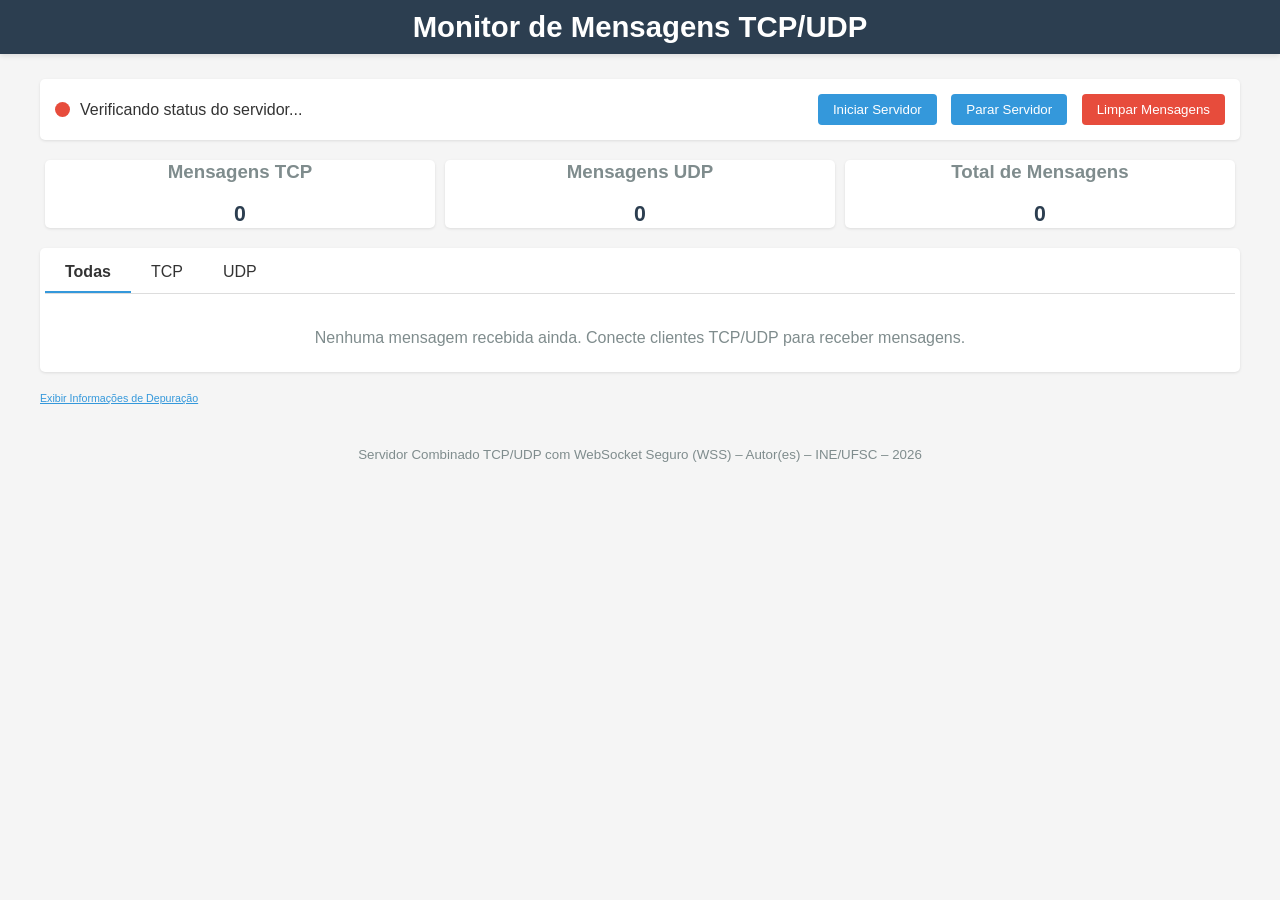
<file: WSS/WSS/html/index.html>
<!DOCTYPE html>
<html lang="pt-BR">

<head>
    <!-- Metadata -->
    <meta charset="utf-8">
    <meta name="robots" content="noindex,nofollow">
    <meta name="mobile-web-app-capable" content="yes">
    <meta name="mobile-web-app-status-bar-style" content="black-translucent">
    <meta name="viewport" content="width=device-width, initial-scale=1.0">
    <meta name="description" content="Monitor de Mensagens TCP/UDP (HTTPS + WebSocket Secure)">
    <!-- >>> ALTERE: informe o(s) autor(es) <<< -->
    <meta name="author" content="Insira o(s) autor(es)">

    <!-- CSS (caminho relativo: funciona na raiz e em subdiretório /AA/AAx/) -->
    <link rel="stylesheet" href="css/wss.css">

    <link rel="icon" type="image/x-icon" href="favicon.ico">

    <!-- Title -->
    <title>Monitor de Mensagens TCP/UDP</title>
</head>

<body>
    <header>
        <div class="container">
            <h1>Monitor de Mensagens TCP/UDP</h1>
        </div>
    </header>

    <div class="container">
        <div class="server-status">
            <div class="status-indicator">
                <span class="status-dot status-offline" id="statusDot"></span>
                <span id="statusText">Verificando status do servidor...</span>
            </div>
            <div class="server-controls">
                <button id="startServer">Iniciar Servidor</button>
                <button id="stopServer">Parar Servidor</button>
                <button id="clearMessages">Limpar Mensagens</button>
            </div>
        </div>

        <!-- Contador de inatividade (mostrado quando o servidor está online) -->
        <div class="inactivity-timer" id="inactivityTimer" style="display:none;">
            <span class="inactivity-icon">&#9201;</span>
            <span class="inactivity-text">Encerramento automático por inatividade em</span>
            <span class="inactivity-value" id="inactivityValue">--:--</span>
        </div>

        <div class="connection-stats">
            <div class="stat-card">
                <h3>Mensagens TCP</h3>
                <div class="count" id="tcpCount">0</div>
            </div>
            <div class="stat-card">
                <h3>Mensagens UDP</h3>
                <div class="count" id="udpCount">0</div>
            </div>
            <div class="stat-card">
                <h3>Total de Mensagens</h3>
                <div class="count" id="totalCount">0</div>
            </div>
        </div>

        <div class="messages-container">
            <div class="message-tabs">
                <div class="tab active" data-filter="all">Todas</div>
                <div class="tab" data-filter="tcp">TCP</div>
                <div class="tab" data-filter="udp">UDP</div>
            </div>
            <div class="message-list" id="messageList">
                <div class="no-messages" id="noMessages">
                    Nenhuma mensagem recebida ainda. Conecte clientes TCP/UDP para receber mensagens.
                </div>
            </div>
        </div>


        <div class="debug-toggle" id="debugToggle">Exibir Informações de Depuração</div>
        <div class="debug-info" id="debugInfo"></div>
    </div>

    <footer>
        <div class="container">
            <!-- >>> ALTERE: troque "Autor(es)" pelo(s) nome(s) do grupo <<< -->
            <p style="font-size: 10pt">Servidor Combinado TCP/UDP com WebSocket Seguro (WSS) &ndash; Autor(es) &ndash; INE/UFSC &ndash; <span id="currentYear"></span></p>
        </div>
    </footer>

    <!-- JS (caminho relativo) -->
    <script src="js/wss.js"></script>
</body>

</html>
</file>
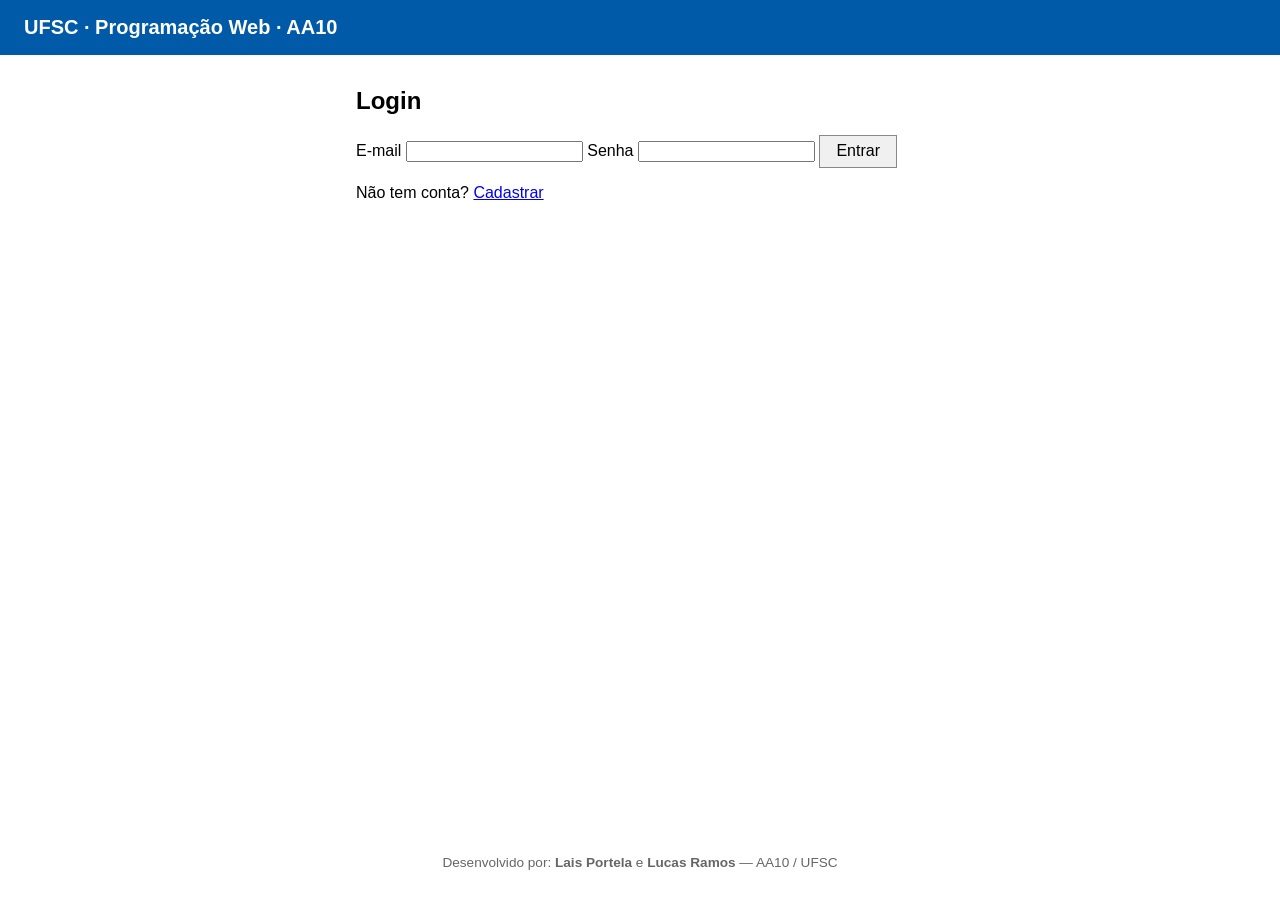
<file: AA10/login.html>
<!DOCTYPE html>
<html lang="pt-BR">
<head>
    <meta charset="UTF-8">
    <meta name="viewport" content="width=device-width, initial-scale=1.0">
    <meta name="author" content="Lais Portela e Lucas Ramos">
    <title>Login — AA10</title>
    <link rel="stylesheet" href="css/style.css">
</head>
<body>
    <header>
        <h1>UFSC · Programação Web · AA10</h1>
    </header>

    <main>
        <section>
            <h2>Login</h2>
            <form id="form-login" novalidate>
                <label>E-mail
                    <input type="email" id="login-email" required autocomplete="email">
                </label>
                <label>Senha
                    <input type="password" id="login-senha" required autocomplete="current-password">
                </label>
                <button type="submit" id="btn-login">Entrar</button>
                <p id="msg-login" class="msg-erro"></p>
                <p>Não tem conta? <a href="index.html">Cadastrar</a></p>
            </form>
        </section>
    </main>

    <footer>
        <p>Desenvolvido por: <strong>Lais Portela</strong> e <strong>Lucas Ramos</strong> — AA10 / UFSC</p>
    </footer>

    <script src="js/login.js"></script>
</body>
</html>
</file>
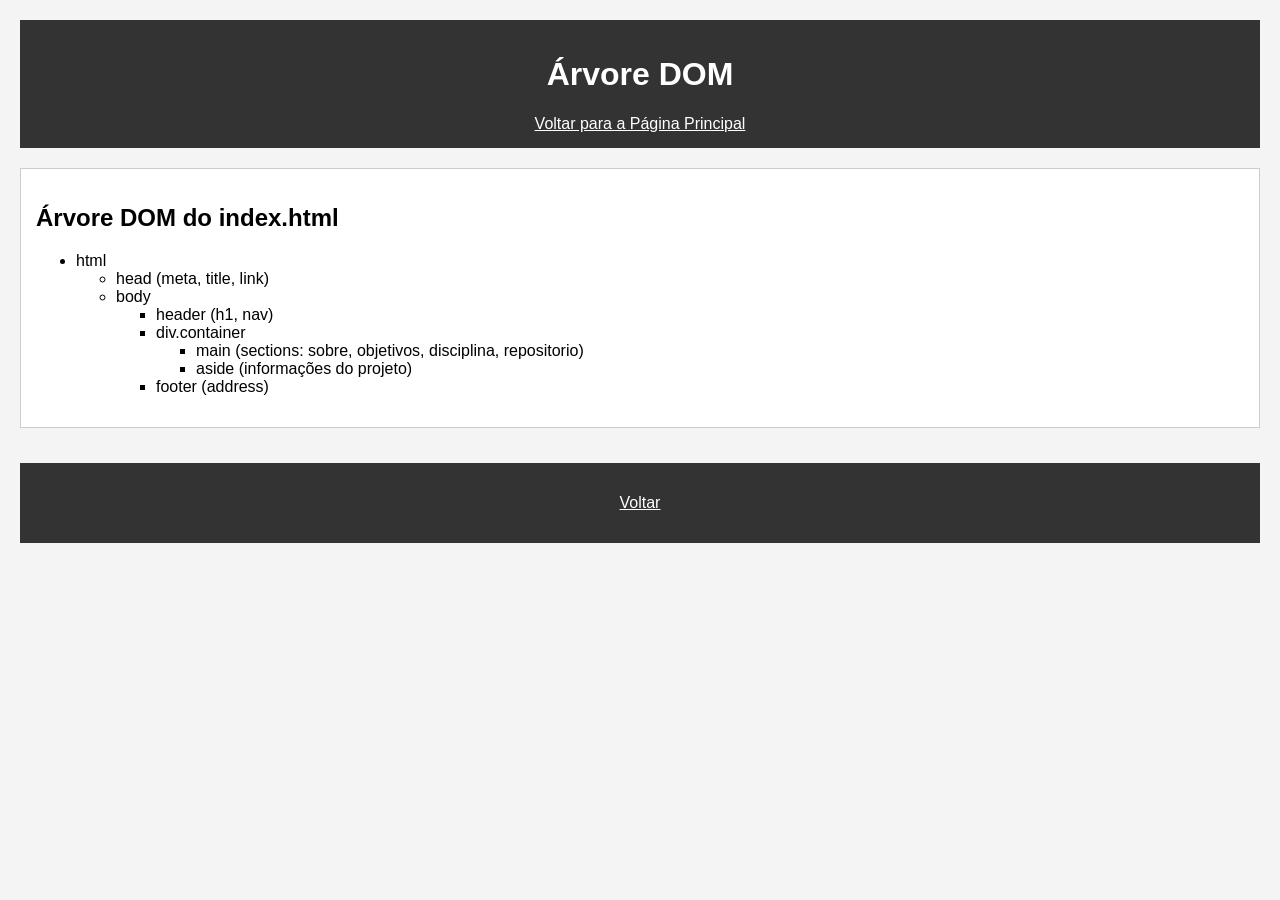
<file: aa2/DOM.html>
<!DOCTYPE html>
<html lang="pt-BR">
<head>
    <meta charset="UTF-8">
    <title>Árvore DOM - AA2</title>
    <link rel="icon" href="favicon.ico">
    <link rel="stylesheet" href="css/style.css">
</head>
<body>

    <header>
        <h1>Árvore DOM</h1>
        <nav>
            <a href="index.html">Voltar para a Página Principal</a>
        </nav>
    </header>

    <div class="container">
        <main>
            <section>
                <h2>Árvore DOM do index.html</h2>
                <ul>
                    <li>html
                        <ul>
                            <li>head (meta, title, link)</li>
                            <li>body
                                <ul>
                                    <li>header (h1, nav)</li>
                                    <li>div.container
                                        <ul>
                                            <li>main (sections: sobre, objetivos, disciplina, repositorio)</li>
                                            <li>aside (informações do projeto)</li>
                                        </ul>
                                    </li>
                                    <li>footer (address)</li>
                                </ul>
                            </li>
                        </ul>
                    </li>
                </ul>
            </section>
        </main>
    </div>

    <footer>
        <p><a href="index.html" style="color: white;">Voltar</a></p>
    </footer>

</body>
</html>
</file>
<file: css/styles.css>
code {
    font-family: Consolas,"courier new";
    color: crimson;
    padding: 2px;
    font-size: 95%;
}
th, td {
    text-align: center; 
}
th, td {
    padding: 8px;
    border-bottom: 1px solid #ddd;
    border-right: 1px solid #ddd;
}
th:nth-last-child(1), td:nth-last-child(1) {
    border-right: 0;
}
.divValidadeNaoTestada {
    display: inline-block;
}
.divValidadeValido {
    display: inline-block;
    background-color: green;
    text-transform: capitalize;
}
.divValidadeInvalido {
    display: inline-block;
    background-color: red;
    text-transform: capitalize;
}
aside {
    width: 80%;
    padding-left: 15px;
    margin-left: 15px;
    font-style: italic;
    background-color: lightgray;
}
</file>
<file: AA10/css/style.css>
* { box-sizing: border-box; }
body { font-family: Arial, sans-serif; margin: 0; background: #fff; color: #000; min-height: 100vh; display: flex; flex-direction: column; }
header { background: #005aa7; color: #fff; padding: 1rem 1.5rem; }
header h1 { margin: 0; font-size: 1.25rem; }
main { flex: 1; max-width: 600px; margin: 2rem auto; padding: 0 1rem; width: 100%; }

h2 { margin-top: 0; font-size: 1.5rem; display: flex; align-items: center; gap: 10px; }
fieldset { border: none; padding: 0; margin: 0; }

/* Layout do formulário parecido com a imagem */
.campo-grupo {
    display: flex;
    align-items: center;
    margin-bottom: .8rem;
}

.campo-grupo label {
    width: 130px;
    text-align: left;
    font-size: 1rem;
}

.campo-grupo input {
    flex: 1;
    padding: .3rem .5rem;
    border: 1px solid #888;
    font-size: 1rem;
    max-width: 300px;
}

.input-wrapper {
    position: relative;
    flex: 1;
    max-width: 300px;
}

.icon-check {
    position: absolute;
    right: -25px;
    top: 5px;
    color: green;
    display: none;
}

.input-duplo {
    display: flex;
    align-items: center;
    gap: 10px;
    flex: 1;
}

.help-text {
    font-size: .85rem;
    color: #555;
}

.divisor {
    border: 0;
    border-top: 1px solid #ccc;
    margin: 1.5rem 0;
}

.form-actions {
    text-align: center;
    margin-top: 2rem;
}

button {
    background: #f0f0f0;
    color: #000;
    border: 1px solid #888;
    padding: .4rem 1rem;
    font-size: 1rem;
    cursor: pointer;
}

button:hover { background: #e0e0e0; }

/* Mensagens de erro (CPF e Senha) */
.msg-erro-inline { color: red; font-size: .9rem; margin-left: 10px; }
.msg-erro { color: red; font-size: .9rem; text-align: center; }

footer { text-align: center; padding: 1rem; font-size: .85rem; color: #666; margin-top: auto; }
#boas-vindas { font-weight: bold; margin-bottom: 1rem; }
#msg-loading { text-align: center; font-style: italic; }

/* Ajuste para os seletores IBGE ficarem bonitos */
#secao-localidades .campo-grupo label { width: 100px; }
#secao-localidades select { flex: 1; padding: .4rem; max-width: 300px; }
</file>
<file: aa2/css/style.css>
/* Estilo Geral */
body {
    font-family: sans-serif;
    margin: 20px;
    background-color: #f4f4f4;
}

/* Cabeçalho e Rodapé */
header, footer {
    background-color: #333;
    color: white;
    padding: 15px;
    text-align: center;
}

nav a {
    color: white;
    margin: 0 10px;
}

/* Seletor 1: :hover */
nav a:hover {
    color: yellow;
}

/* Layout: Conteúdo e Barra Lateral lado a lado */
.container {
    display: flex;
    gap: 20px;
    margin: 20px 0;
}

main {
    flex: 3;
}

aside {
    flex: 1;
    background-color: #fff;
    padding: 15px;
    border: 1px solid #ccc;
}

section {
    background-color: #fff;
    padding: 15px;
    margin-bottom: 15px;
    border: 1px solid #ccc;
}

/* Seletor 2: :target (destaca seção ao clicar no link interno) */
section:target {
    border-color: orange;
    background-color: #fffae6;
}

/* Seletor 3: link externo */
a[target="_blank"] {
    color: green;
}
</file>
<file: AA9/css/wss.css>
body {
    font-family: 'Segoe UI', Tahoma, Geneva, Verdana, sans-serif;
    margin: 0;
    padding: 0;
    background-color: #f5f5f5;
    color: #333;
}

.container {
    max-width: 1200px;
    margin: 0 auto;
    padding: 5px;
}

header {
    background-color: #2c3e50;
    color: white;
    padding: 5px 0;
    box-shadow: 0 2px 5px rgba(0, 0, 0, 0.1);
}

h1 {
    margin: 0;
    text-align: center;
    font-size: 22pt;
}

.server-status {
    display: flex;
    justify-content: space-between;
    margin: 20px 0;
    padding: 15px;
    background-color: white;
    border-radius: 5px;
    box-shadow: 0 1px 3px rgba(0, 0, 0, 0.1);
}

.status-indicator {
    display: flex;
    align-items: center;
}

.status-dot {
    height: 15px;
    width: 15px;
    border-radius: 50%;
    display: inline-block;
    margin-right: 10px;
}

.status-online {
    background-color: #2ecc71;
}

.status-offline {
    background-color: #e74c3c;
}

.server-controls button {
    background-color: #3498db;
    color: white;
    border: none;
    padding: 8px 15px;
    margin-left: 10px;
    border-radius: 4px;
    cursor: pointer;
    transition: background-color 0.3s;
}

.server-controls button:hover {
    background-color: #2980b9;
}

.messages-container {
    background-color: white;
    border-radius: 5px;
    box-shadow: 0 1px 3px rgba(0, 0, 0, 0.1);
    padding: 5px;
    margin-bottom: 20px;
}

.message-tabs {
    display: flex;
    border-bottom: 1px solid #ddd;
    margin-bottom: 15px;
}

.tab {
    padding: 10px 20px;
    cursor: pointer;
    border-bottom: 2px solid transparent;
}

.tab.active {
    border-bottom: 2px solid #3498db;
    font-weight: bold;
}

.message-list {
    max-height: 500px;
    overflow-y: auto;
}

.message {
    padding: 10px 15px;
    margin-bottom: 10px;
    border-radius: 4px;
    position: relative;
}

.message.tcp {
    background-color: #d4edff;
    border-left: 4px solid #3498db;
}

.message.udp {
    background-color: #d4f5e8;
    border-left: 4px solid #2ecc71;
}

.message-header {
    display: flex;
    justify-content: space-between;
    margin-bottom: 5px;
    font-size: 0.9em;
    color: #7f8c8d;
}

.message-content {
    word-break: break-all;
}

.protocol-badge {
    padding: 2px 6px;
    border-radius: 3px;
    color: white;
    font-size: 0.8em;
    font-weight: bold;
}

.tcp-badge {
    background-color: #3498db;
}

.udp-badge {
    background-color: #2ecc71;
}

.connection-stats {
    display: flex;
    justify-content: space-between;
    margin-bottom: 20px;
}

.stat-card {
    flex: 1;
    margin: 0 5px;
    background-color: white;
    border-radius: 5px;
    box-shadow: 0 1px 3px rgba(0, 0, 0, 0.1);
    padding: 1px;
    text-align: center;
}

.stat-card h3 {
    margin-top: 0;
    color: #7f8c8d;
}

.stat-card .count {
    font-size: 16pt;
    font-weight: bold;
    color: #2c3e50;
}

#clearMessages {
    background-color: #e74c3c;
}

#clearMessages:hover {
    background-color: #c0392b;
}

.no-messages {
    text-align: center;
    padding: 20px;
    color: #7f8c8d;
}

footer {
    text-align: center;
    margin-top: 20px;
    color: #7f8c8d;
    font-size: 0.9em;
}

.debug-info {
    margin-top: 20px;
    padding: 10px;
    background-color: #f1f1f1;
    border-radius: 5px;
    font-family: monospace;
    font-size: 8pt;
    white-space: pre-wrap;
    display: none;
}

.debug-toggle {
    color: #3498db;
    cursor: pointer;
    text-decoration: underline;
    font-size: 8pt;
}

/* Contador de inatividade (contagem regressiva) */
.inactivity-timer {
    display: flex;
    align-items: center;
    justify-content: center;
    gap: 8px;
    margin: 0 0 20px;
    padding: 10px 16px;
    border-radius: 6px;
    font-size: 0.95em;
    background-color: #eafaf1;
    color: #1e8449;
    border: 1px solid #abebc6;
    box-shadow: 0 1px 3px rgba(0, 0, 0, 0.05);
    transition: background-color 0.4s, color 0.4s, border-color 0.4s;
}

.inactivity-timer .inactivity-icon {
    font-size: 1.15em;
    line-height: 1;
}

.inactivity-timer .inactivity-value {
    font-weight: bold;
    font-variant-numeric: tabular-nums;
    font-size: 1.1em;
    min-width: 3.4em;
    text-align: center;
}

.inactivity-timer.ok {
    background-color: #eafaf1;
    color: #1e8449;
    border-color: #abebc6;
}

.inactivity-timer.warn {
    background-color: #fef9e7;
    color: #b9770e;
    border-color: #f9e79f;
}

.inactivity-timer.danger {
    background-color: #fdedec;
    color: #c0392b;
    border-color: #f5b7b1;
    animation: inactivity-pulse 1s ease-in-out infinite;
}

@keyframes inactivity-pulse {
    0%, 100% { opacity: 1; }
    50% { opacity: 0.55; }
}

@media (max-width: 600px) {
    .inactivity-timer {
        flex-wrap: wrap;
        font-size: 0.85em;
        text-align: center;
    }
}
</file>
<file: WSS/WSS/html/css/wss.css>
body {
    font-family: 'Segoe UI', Tahoma, Geneva, Verdana, sans-serif;
    margin: 0;
    padding: 0;
    background-color: #f5f5f5;
    color: #333;
}

.container {
    max-width: 1200px;
    margin: 0 auto;
    padding: 5px;
}

header {
    background-color: #2c3e50;
    color: white;
    padding: 5px 0;
    box-shadow: 0 2px 5px rgba(0, 0, 0, 0.1);
}

h1 {
    margin: 0;
    text-align: center;
    font-size: 22pt;
}

.server-status {
    display: flex;
    justify-content: space-between;
    margin: 20px 0;
    padding: 15px;
    background-color: white;
    border-radius: 5px;
    box-shadow: 0 1px 3px rgba(0, 0, 0, 0.1);
}

.status-indicator {
    display: flex;
    align-items: center;
}

.status-dot {
    height: 15px;
    width: 15px;
    border-radius: 50%;
    display: inline-block;
    margin-right: 10px;
}

.status-online {
    background-color: #2ecc71;
}

.status-offline {
    background-color: #e74c3c;
}

.server-controls button {
    background-color: #3498db;
    color: white;
    border: none;
    padding: 8px 15px;
    margin-left: 10px;
    border-radius: 4px;
    cursor: pointer;
    transition: background-color 0.3s;
}

.server-controls button:hover {
    background-color: #2980b9;
}

.messages-container {
    background-color: white;
    border-radius: 5px;
    box-shadow: 0 1px 3px rgba(0, 0, 0, 0.1);
    padding: 5px;
    margin-bottom: 20px;
}

.message-tabs {
    display: flex;
    border-bottom: 1px solid #ddd;
    margin-bottom: 15px;
}

.tab {
    padding: 10px 20px;
    cursor: pointer;
    border-bottom: 2px solid transparent;
}

.tab.active {
    border-bottom: 2px solid #3498db;
    font-weight: bold;
}

.message-list {
    max-height: 500px;
    overflow-y: auto;
}

.message {
    padding: 10px 15px;
    margin-bottom: 10px;
    border-radius: 4px;
    position: relative;
}

.message.tcp {
    background-color: #d4edff;
    border-left: 4px solid #3498db;
}

.message.udp {
    background-color: #d4f5e8;
    border-left: 4px solid #2ecc71;
}

.message-header {
    display: flex;
    justify-content: space-between;
    margin-bottom: 5px;
    font-size: 0.9em;
    color: #7f8c8d;
}

.message-content {
    word-break: break-all;
}

.protocol-badge {
    padding: 2px 6px;
    border-radius: 3px;
    color: white;
    font-size: 0.8em;
    font-weight: bold;
}

.tcp-badge {
    background-color: #3498db;
}

.udp-badge {
    background-color: #2ecc71;
}

.connection-stats {
    display: flex;
    justify-content: space-between;
    margin-bottom: 20px;
}

.stat-card {
    flex: 1;
    margin: 0 5px;
    background-color: white;
    border-radius: 5px;
    box-shadow: 0 1px 3px rgba(0, 0, 0, 0.1);
    padding: 1px;
    text-align: center;
}

.stat-card h3 {
    margin-top: 0;
    color: #7f8c8d;
}

.stat-card .count {
    font-size: 16pt;
    font-weight: bold;
    color: #2c3e50;
}

#clearMessages {
    background-color: #e74c3c;
}

#clearMessages:hover {
    background-color: #c0392b;
}

.no-messages {
    text-align: center;
    padding: 20px;
    color: #7f8c8d;
}

footer {
    text-align: center;
    margin-top: 20px;
    color: #7f8c8d;
    font-size: 0.9em;
}

.debug-info {
    margin-top: 20px;
    padding: 10px;
    background-color: #f1f1f1;
    border-radius: 5px;
    font-family: monospace;
    font-size: 8pt;
    white-space: pre-wrap;
    display: none;
}

.debug-toggle {
    color: #3498db;
    cursor: pointer;
    text-decoration: underline;
    font-size: 8pt;
}

/* Contador de inatividade (contagem regressiva) */
.inactivity-timer {
    display: flex;
    align-items: center;
    justify-content: center;
    gap: 8px;
    margin: 0 0 20px;
    padding: 10px 16px;
    border-radius: 6px;
    font-size: 0.95em;
    background-color: #eafaf1;
    color: #1e8449;
    border: 1px solid #abebc6;
    box-shadow: 0 1px 3px rgba(0, 0, 0, 0.05);
    transition: background-color 0.4s, color 0.4s, border-color 0.4s;
}

.inactivity-timer .inactivity-icon {
    font-size: 1.15em;
    line-height: 1;
}

.inactivity-timer .inactivity-value {
    font-weight: bold;
    font-variant-numeric: tabular-nums;
    font-size: 1.1em;
    min-width: 3.4em;
    text-align: center;
}

.inactivity-timer.ok {
    background-color: #eafaf1;
    color: #1e8449;
    border-color: #abebc6;
}

.inactivity-timer.warn {
    background-color: #fef9e7;
    color: #b9770e;
    border-color: #f9e79f;
}

.inactivity-timer.danger {
    background-color: #fdedec;
    color: #c0392b;
    border-color: #f5b7b1;
    animation: inactivity-pulse 1s ease-in-out infinite;
}

@keyframes inactivity-pulse {
    0%, 100% { opacity: 1; }
    50% { opacity: 0.55; }
}

@media (max-width: 600px) {
    .inactivity-timer {
        flex-wrap: wrap;
        font-size: 0.85em;
        text-align: center;
    }
}
</file>
